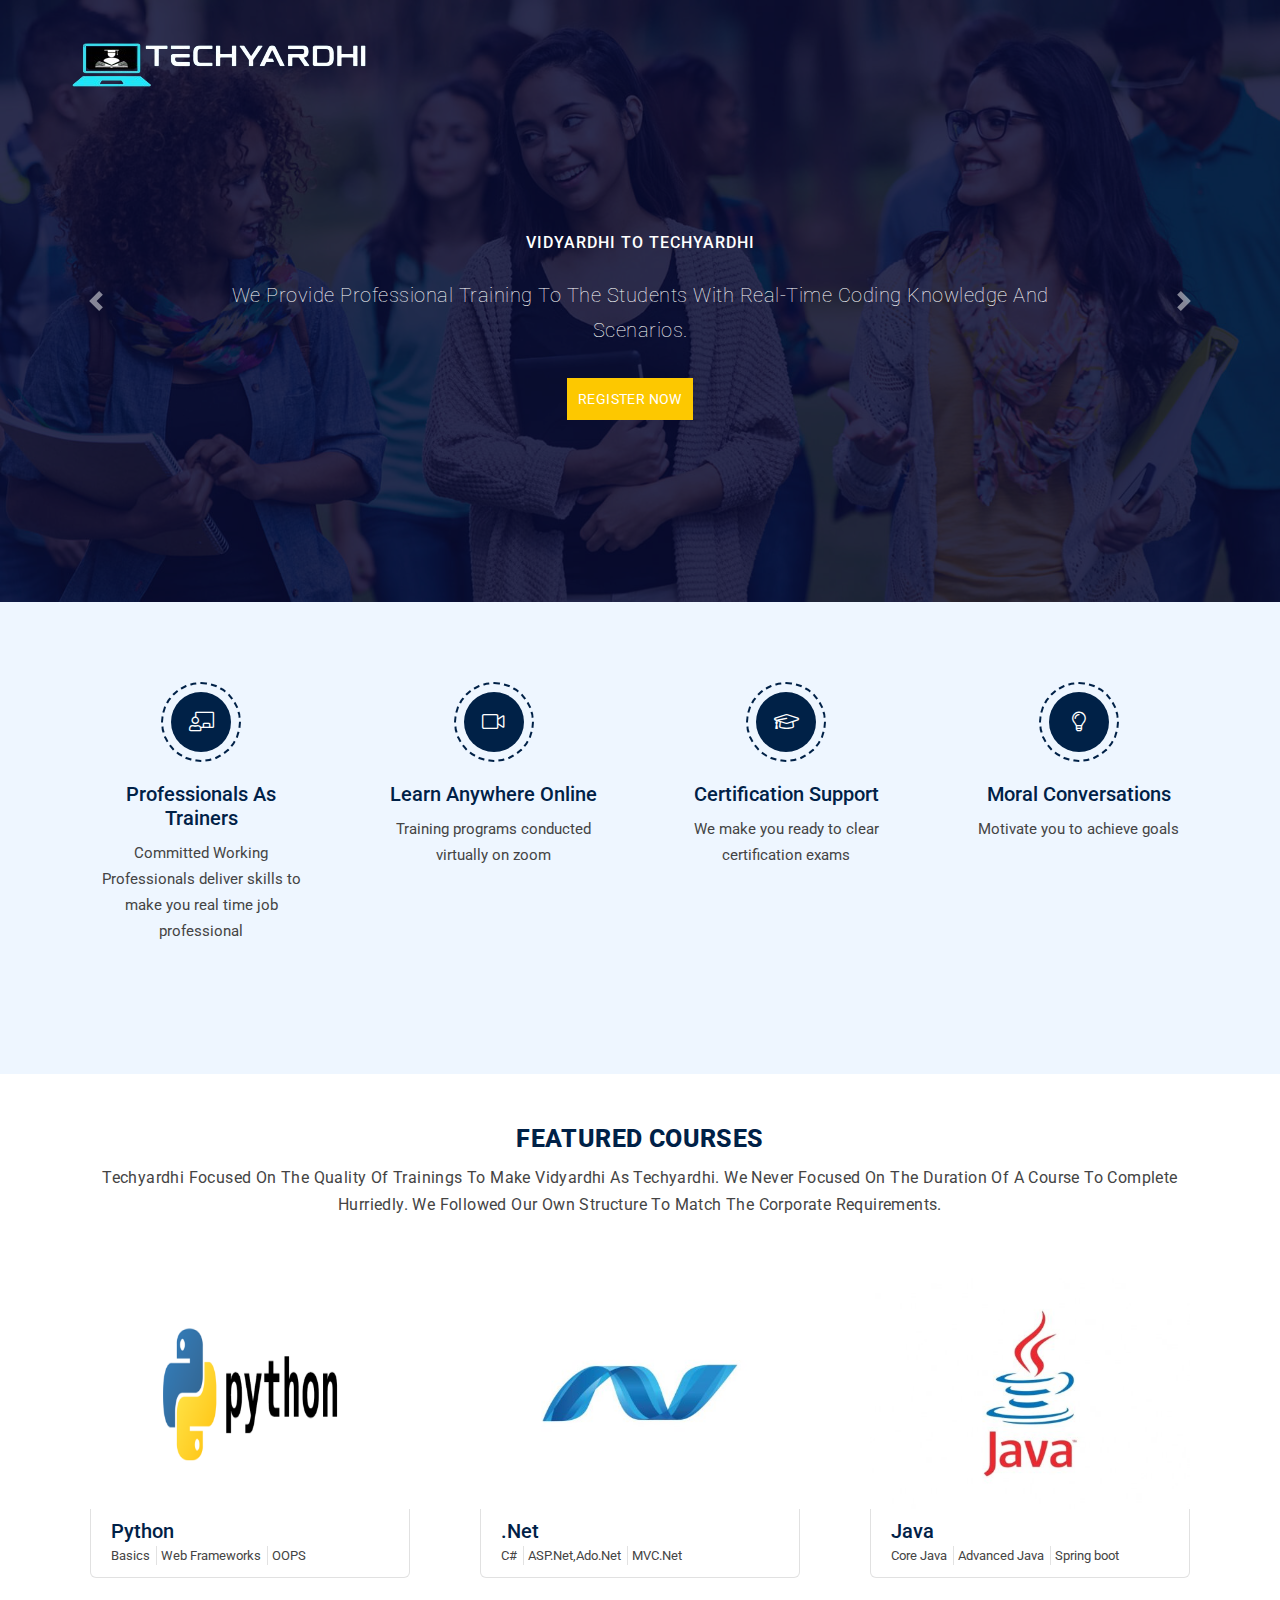
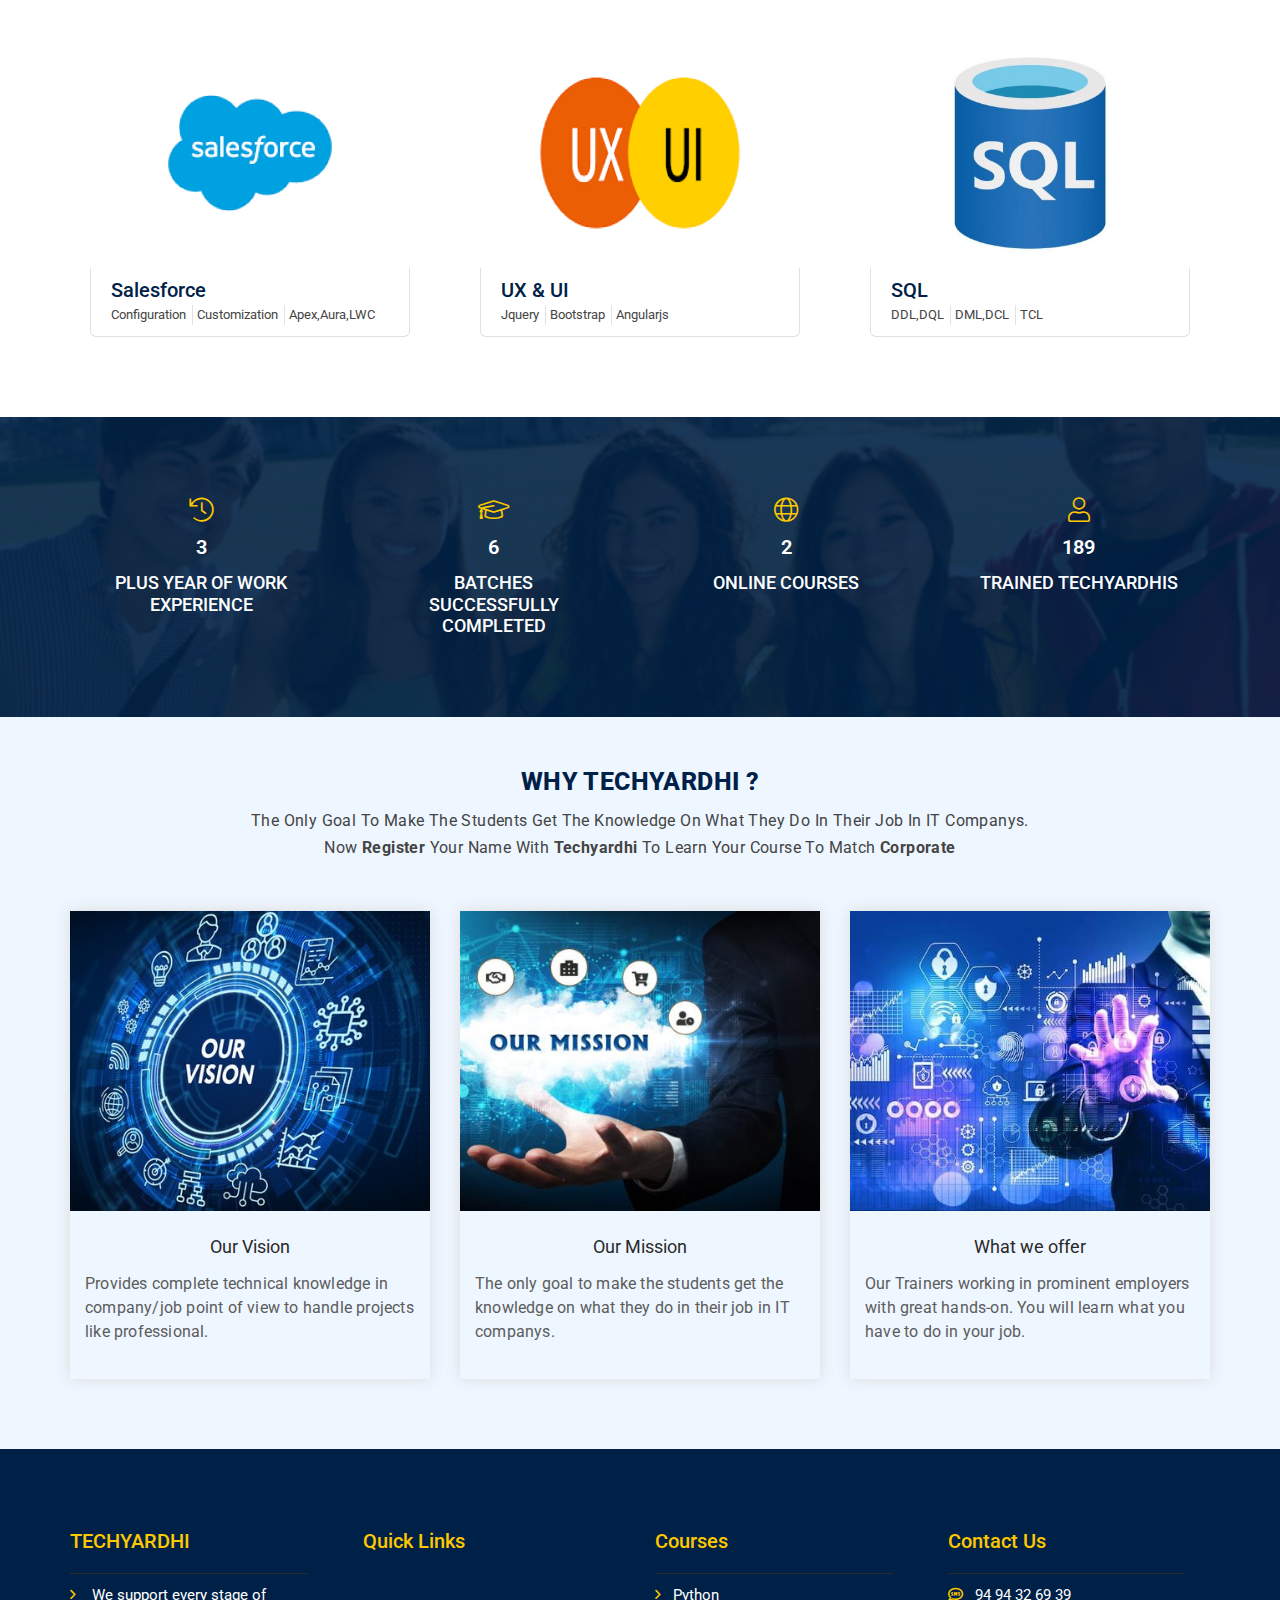
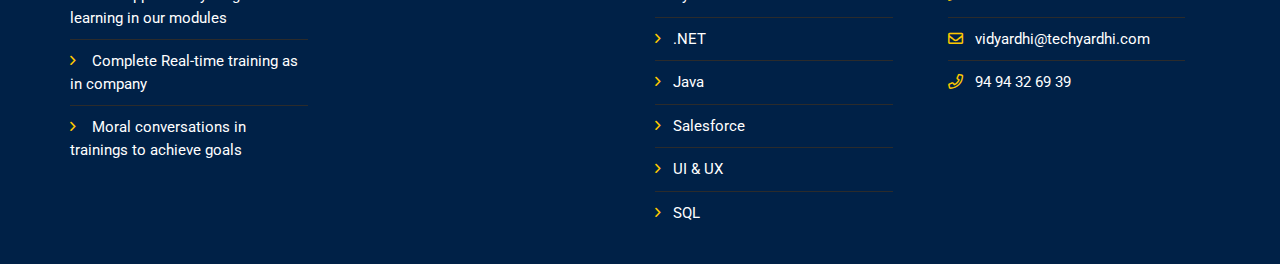
<file: index.html>
<!doctype html>
<html lang="en">

<head>
    <meta charset="utf-8">
    <meta name="viewport" content="width=device-width, initial-scale=1, shrink-to-fit=no">
    <meta data-rh="true" property="og:type" content="article">
    <meta data-rh="true" property="og:title" content="Are you want to become Techie...??">
   <!-- <meta data-rh="true" property="og:url" content="https://forms.zohopublic.in/iconitwings/form/Registration/formperma/Rpyp4B2j89rkQd30HM-JjfyMgGAR1VdMiilqv1byM_U">-->
    <meta data-rh="true" property="og:image" content="assets/images/whatsapp.PNG">
    <meta data-rh="true" property="og:description" content="Transform yourself from vidharyadhi to Techyardhi.Try not to wait for registration. Open url and click on Register now">

    <meta name="twitter:card" content="summary_large_image">
    <meta property="twitter:domain" content="http://www.techyardhi.com">
    <meta property="twitter:url" content="http://www.techyardhi.com">
    <meta name="twitter:title" content="Are you want to become Techie...??"> 
    <meta name="twitter:description" content="Transform yourself from vidharyadhi to Techyardhi.Try not to wait for registration. Open url and click on Register now">
    <meta name="twitter:image" content="http://www.techyardhi.com/assets/images/whatsapp.PNG">
    
    <link rel="icon" type="image/x-icon" href="/favicon/favicon.ico">
    <title>TECHYARDHI</title>
    <link rel="stylesheet" href="assets/css/bootstrap.min.css">
    <link rel="stylesheet" href="assets/css/all.min.css">
    <link rel="stylesheet" href="assets/css/owl.carousel.min.css">
    <link rel="stylesheet" href="assets/css/owl.carousel.css">
    <link rel="stylesheet" href="assets/css/style.css">
</head>

<body>

    <!-- ======================header started====================== -->
   <header>
    <div class="my-nav">
        <div class="container">
             <div class="row">
                <p class="marquee">
                    <span>
                        <strong>
                            Salesforce new batch starts from 8th July  &nbsp;&nbsp;&nbsp;&nbsp;&nbsp;&nbsp;     Python new batch starts from 20th July  &nbsp;&nbsp;&nbsp;&nbsp;&nbsp;&nbsp;  .Net new batch starts from 21st July
                        </strong>
                    </span>
                </p>

            </div> 
             
            <div class="row">
                <div class="nav-items">
                    <!--<div class="menu-toggle"></div>-->
                    <div class="logo">
                        <img src="assets/images/logo-04.png">
                    </div>
                 <div class="menu-items">
                        <div class="menu">
                            <ul>
                                <!--<li><a href="index.html">Home</a></li>-->
                                <!--<li><a href="#">About Us</a></li>-->
                                <!--<li><a href="#">COURSES</a></li>-->
                                <!--<li><a href="#">Blog</a></li>-->
                                <!--<li><a href="#">Contact Us</a></li>-->
                            </ul>
                        </div>
                    </div>
                </div>
            </div>
          
        </div>
    </div>
</header>
    
    
    <!-- ======================slider section started====================== -->

    <section id="carouselExampleFade" class="carousel slide carousel-fade slider" data-ride="carousel">
        <div class="carousel-inner">
            <div class="carousel-item active">
                <img src="assets/images/slider/1.jpg" class="d-block" alt="...">
                <div class="carousel-caption d-block">
                    <h2>
                        VIDYARDHI
                        TO
                        TECHYARDHI
                    </h2>
                    <p class="d-none d-md-block">
                        We provide professional Training to
                        the students with real-time coding
                        knowledge and scenarios.
                    </p>
                    <div class="button-01">
                        <ul>
                            <li><a href="https://forms.zohopublic.in/Techyardhi/form/Registration/formperma/Rpyp4B2j89rkQd30HM-JjfyMgGAR1VdMiilqv1byM_U">Register Now</a></li>
                            <!--<li><a href="#">View Courses</a></li>-->
                        </ul>
                    </div>
                </div>
            </div>
            <div class="carousel-item">
                <img src="assets/images/slider/2.jpg" class="d-block" alt="...">
                <div class="carousel-caption d-block">
                    <h2>Perfect Learning Platform</h2>
                    <p class="d-none d-md-block">
                        Complete
                        technical knowledge provided in
                        company/job point of view along
                        with clear explantion. So that
                        vidyardhi can able to tackle a
                        project if trained in Techyardhi.
                    </p>
                   <div class="button-01">
                        <ul>
                            <li><a href="https://forms.zohopublic.in/Techyardhi/form/Registration/formperma/Rpyp4B2j89rkQd30HM-JjfyMgGAR1VdMiilqv1byM_U">Register Now</a></li>
                            <!--<li><a href="#">View Courses</a></li>-->
                        </ul>
                    </div>
                </div>
            </div>
            <div class="carousel-item">
                <img src="assets/images/slider/3.jpg" class="d-block" alt="...">
                <div class="carousel-caption d-block">
                    <h2>
                        Trainings with updated
                        content
                    </h2>
                    <p class="d-none d-md-block">
                        We provide professional Training to
                        the students with real-time coding
                        knowledge and scenarios. A
                        regular training was in
                        conventional way like text book
                        oral knowledge as learn as
                        vidyardhi.
                    </p>
                    <div class="button-01">
                        <ul>
                            <li><a href="https://forms.zohopublic.in/Techyardhi/form/Registration/formperma/Rpyp4B2j89rkQd30HM-JjfyMgGAR1VdMiilqv1byM_U">Register Now</a></li>
                            <!--<li><a href="#">View Courses</a></li>-->
                        </ul>
                    </div>
                </div>
            </div>
            <div class="carousel-item">
                <img src="assets/images/slider/3.jpg" class="d-block" alt="...">
                <div class="carousel-caption d-block">
                    <h2>
                        Complete real time training
                    </h2>
                    <p class="d-none d-md-block">
                        A complete Real-Time Training
                        Programs on technologies. Our
                        Trainers working in prominent
                        employers with great hands-on.
                        You will learn what you have to
                        do in your job.
                    </p>
                    <div class="button-01">
                        <ul>
                            <li><a href="https://forms.zohopublic.in/Techyardhi/form/Registration/formperma/Rpyp4B2j89rkQd30HM-JjfyMgGAR1VdMiilqv1byM_U">Register Now</a></li>
                            <!--<li><a href="#">View Courses</a></li>-->
                        </ul>
                    </div>
                </div>
            </div>

        </div>
        <a class="carousel-control-prev" href="#carouselExampleFade" role="button" data-slide="prev">
            <span class="carousel-control-prev-icon" aria-hidden="true"></span>
            <span class="sr-only">Previous</span>
        </a>
        <a class="carousel-control-next" href="#carouselExampleFade" role="button" data-slide="next">
            <span class="carousel-control-next-icon" aria-hidden="true"></span>
            <span class="sr-only">Next</span>
        </a>
    </section>

    <!-- ====================== section started====================== -->

    <section class="bg-01">
        <div class="container">
            <div class="row">
                <div class="col-lg-3 col-md-3 col-sm-6 col-xs-12">
                    <div class="se-box">
                        <div class="icon">
                            <i class="fal fa-chalkboard-teacher"></i>
                        </div>
                        <div class="content">
                            <h3>Professionals as Trainers</h3>
                            <p>
                                Committed Working Professionals
                                deliver skills to make you real time job professional
                            </p>
                        </div>
                    </div>
                </div>

                <div class="col-lg-3 col-md-3 col-sm-6 col-xs-12">
                    <div class="se-box">
                        <div class="icon">
                            <i class="fal fa-video"></i>
                        </div>
                        <div class="content">
                            <h3>Learn Anywhere Online</h3>
                            <p>
                                Training programs conducted
                                virtually on zoom
                            </p>
                        </div>
                    </div>
                </div>

                <div class="col-lg-3 col-md-3 col-sm-6 col-xs-12">
                    <div class="se-box">
                        <div class="icon">
                            <i class="fal fa-graduation-cap"></i>
                        </div>
                        <div class="content">
                            <h3>Certification Support</h3>
                            <p>We make you ready to clear certification exams</p>
                        </div>
                    </div>
                </div>

                <div class="col-lg-3 col-md-3 col-sm-6 col-xs-12">
                    <div class="se-box">
                        <div class="icon">
                            <i class="fal fa-lightbulb"></i>
                        </div>
                        <div class="content">
                            <h3>
                                Moral conversations
                            </h3>
                            <p>
                                Motivate you
                                to achieve goals
                            </p>
                        </div>
                    </div>
                </div>
            </div>
        </div>
    </section>

    <!-- ====================== Featured started====================== -->

    <section class="bg-02">
        <div class="container">
            <div class="row">
                <div class="col-12">
                    <div class="heading">
                        <h2>Featured courses</h2>
                        <p>
                            Techyardhi focused on the quality
                            of trainings to make vidyardhi as
                            techyardhi. We never focused on
                            the duration of a course to
                            complete hurriedly. We followed
                            our own structure to match the
                            corporate requirements.
                        </p>
                    </div>
                </div>

                <div class="col-lg-4 col-md-4 col-sm-6 col-xs-12">
                    <div class="featured-box">
                        <div class="feature-card">
                            <a href="#"><i class="far fa-link"></i></a>
                            <img src="assets/images/featured/python.png">
                        </div>
                        <div class="content">
                            <h3>Python</h3>
                            <!--<p>Lorem ipsum dolor sit amet consectetur adipisicing elit. Culpa dolor</p>-->
                            <ol>
                                <li>Basics</li>
                                <li>Web Frameworks</li>
                                <li>OOPS</li>
                            </ol>
                        </div>
                    </div>
                </div>

                <div class="col-lg-4 col-md-4 col-sm-6 col-xs-12">
                    <div class="featured-box">
                        <div class="feature-card">
                            <a href="#"><i class="far fa-link"></i></a>
                            <img src="assets/images/featured/dotnet.jpg">
                        </div>
                        <div class="content">
                            <h3>.Net</h3>
                            <!--<p>Lorem ipsum dolor sit amet consectetur adipisicing elit. Culpa dolor</p>-->
                            <ol>
                                <li>C#</li>
                                <li>ASP.Net,Ado.Net</li>
                                <li>MVC.Net</li>
                            </ol>
                        </div>
                    </div>
                </div>

                <div class="col-lg-4 col-md-4 col-sm-6 col-xs-12">
                    <div class="featured-box">
                        <div class="feature-card">
                            <a href="#"><i class="far fa-link"></i></a>
                            <img src="assets/images/featured/Java.jpg">
                        </div>
                        <div class="content">
                            <h3>Java</h3>
                            <!--<p>Lorem ipsum dolor sit amet consectetur adipisicing elit. Culpa dolor</p>-->
                            <ol>
                                <li>Core Java</li>
                                <li>Advanced Java</li>
                                <li>Spring boot</li>
                            </ol>
                        </div>
                    </div>
                </div>

                <div class="col-lg-4 col-md-4 col-sm-6 col-xs-12">
                    <div class="featured-box">
                        <div class="feature-card">
                            <a href="#"><i class="far fa-link"></i></a>
                            <img src="assets/images/featured/salesforce.png">
                        </div>
                        <div class="content">
                            <h3>Salesforce</h3>
                            <!--<p>Lorem ipsum dolor sit amet consectetur adipisicing elit. Culpa dolor</p>-->
                            <ol>
                                <li>Configuration</li>
                                <li>Customization</li>
                                <li>Apex,Aura,LWC</li>
                            </ol>
                        </div>
                    </div>
                </div>

                <div class="col-lg-4 col-md-4 col-sm-6 col-xs-12">
                    <div class="featured-box">
                        <div class="feature-card">
                            <a href="#"><i class="far fa-link"></i></a>
                            <img src="assets/images/featured/uiux.png">
                        </div>
                        <div class="content">
                            <h3>UX & UI</h3>
                            <!--<p>Lorem ipsum dolor sit amet consectetur adipisicing elit. Culpa dolor</p>-->
                            <ol>
                                <li>Jquery</li>
                                <li>Bootstrap</li>
                                <li>Angularjs</li>
                            </ol>
                        </div>
                    </div>
                </div>

                <div class="col-lg-4 col-md-4 col-sm-6 col-xs-12">
                    <div class="featured-box">
                        <div class="feature-card">
                            <a href="#"><i class="far fa-link"></i></a>
                            <img src="assets/images/featured/sql.jpg">
                        </div>
                        <div class="content">
                            <h3>SQL</h3>
                            <!--<p>Lorem ipsum dolor sit amet consectetur adipisicing elit. Culpa dolor</p>-->
                            <ol>
                                <li>DDL,DQL</li>
                                <li>DML,DCL</li>
                                <li>TCL</li>
                            </ol>
                        </div>
                    </div>
                </div>
            </div>
        </div>
    </section>

    <section class="bg-03">
        <div class="container">
            <div class="row">
                <div class="col-lg-3 col-md-4 col-sm-6 col-xs-6">
                    <div class="_lk_bg_cd">
                        <i class="fal fa-history"></i>
                        <div class="counting" data-count="10">1</div>
                        <h5>PLUS YEAR OF WORK EXPERIENCE</h5>
                    </div>
                </div>

                <div class="col-lg-3 col-md-4 col-sm-6 col-xs-6">
                    <div class="_lk_bg_cd">
                        <i class="fal fa-graduation-cap"></i>
                        <div class="counting" data-count="21">1</div>
                        <h5>BATCHES SUCCESSFULLY COMPLETED</h5>
                    </div>
                </div>

                <div class="col-lg-3 col-md-4 col-sm-6 col-xs-6">
                    <div class="_lk_bg_cd">
                        <i class="fal fa-globe"></i>
                        <div class="counting" data-count="6">1</div>
                        <h5>ONLINE COURSES</h5>
                    </div>
                </div>

                <div class="col-lg-3 col-md-4 col-sm-6 col-xs-6">
                    <div class="_lk_bg_cd">
                        <i class="fal fa-user"></i>
                        <div class="counting" data-count="450">100</div>
                        <h5>TRAINED TECHYARDHIS</h5>
                    </div>
                </div>
            </div>
        </div>
    </section>

    <!-- ====================== Team Started started====================== -->

    <section style="display:none;" class="team">
        <div class="container">
            <div class="row">
                <div class="col-12">
                    <div class="heading">
                        <h2>OUR TEAM</h2>
                        <p>Lorem ipsum dolor sit amet consectetur adipisicing elit. Maxime totam quo, ducimus aliquid quisquam minima perspiciatis repellendus, minus tenetur reiciendis quis? Consequatur perferendis deleniti, rerum delectus consectetur modi praesentium deserunt.</p>
                    </div>
                </div>

                <div class="col-12">
                    <div class="owl-carousel owl-stage-outer">
                        <div class="item">
                            <div class="team-card">
                                <div class="image-team">
                                    <img src="assets/images/team/1.jpg">
                                </div>
                                <div class="team-content">
                                    <h3>John</h3>
                                    <p>Web Developer</p>
                                    <ol>
                                        <li><i class="fab fa-facebook-f"></i></li>
                                        <li><i class="fab fa-instagram"></i></li>
                                        <li><i class="fab fa-linkedin-in"></i></li>
                                        <li><i class="fab fa-pinterest-p"></i></li>
                                    </ol>
                                </div>
                            </div>
                        </div>

                        <div class="item">
                            <div class="team-card">
                                <div class="image-team">
                                    <img src="assets/images/team/2.jpg">
                                </div>
                                <div class="team-content">
                                    <h3>Anderson john</h3>
                                    <p>Web Designer</p>
                                    <ol>
                                        <li><i class="fab fa-facebook-f"></i></li>
                                        <li><i class="fab fa-instagram"></i></li>
                                        <li><i class="fab fa-linkedin-in"></i></li>
                                        <li><i class="fab fa-pinterest-p"></i></li>
                                    </ol>
                                </div>
                            </div>
                        </div>

                        <div class="item">
                            <div class="team-card">
                                <div class="image-team">
                                    <img src="assets/images/team/3.jpg">
                                </div>
                                <div class="team-content">
                                    <h3>Sarah Se</h3>
                                    <p>Web Designer</p>
                                    <ol>
                                        <li><i class="fab fa-facebook-f"></i></li>
                                        <li><i class="fab fa-instagram"></i></li>
                                        <li><i class="fab fa-linkedin-in"></i></li>
                                        <li><i class="fab fa-pinterest-p"></i></li>
                                    </ol>
                                </div>
                            </div>
                        </div>

                        <div class="item">
                            <div class="team-card">
                                <div class="image-team">
                                    <img src="assets/images/team/4.jpg">
                                </div>
                                <div class="team-content">
                                    <h3>Williams</h3>
                                    <p>English </p>
                                    <ol>
                                        <li><i class="fab fa-facebook-f"></i></li>
                                        <li><i class="fab fa-instagram"></i></li>
                                        <li><i class="fab fa-linkedin-in"></i></li>
                                        <li><i class="fab fa-pinterest-p"></i></li>
                                    </ol>
                                </div>
                            </div>
                        </div>
                    </div>
                </div>
            </div>
        </div>
    </section>

    <!-- ====================== Blog Section started====================== -->

    <section class="bg-04">
        <div class="container">
            <div class="row">
                <div class="col-12">
                    <div class="heading">
                        <h2>Why TECHYARDHI ?</h2>
                        <p>
                            The only goal to make the students
                            get the knowledge on what they
                            do in their job in IT companys.
                            <br />
                            Now <b>register</b> your name with
                            <b>Techyardhi</b> to learn your
                            course to match <b>corporate</b>

                        </p>
                    </div>
                </div>
            </div>
            <div class="row">
                <div class="col-lg-4 col-md-4 col-sm-6 col-xs-12">
                    <article class="_lk_bg_sd_we">
                        <div class="_bv_xs_we"></div>
                        <div class="_xs_we_er">
                            <div class="_he_w">
                                <h3 style="text-align:center;">Our Vision</h3>
                                <!--<ol>
                                    <li><span>by</span> admin<span class="_mn_cd_xs">june 30, 2020</span></li>
                                </ol>-->
                                <p>
                                    Provides complete
                                    technical knowledge in
                                    company/job point of view to handle projects like professional.
                                </p>
                            </div>
                        </div>
                    </article>
                </div>

                <div class="col-lg-4 col-md-4 col-sm-6 col-xs-12">
                    <article class="_lk_bg_sd_we">
                        <div class="_bv_xs_we" style="background:url(assets/images/blog/img-01.jpg"></div>
                        <div class="_xs_we_er">
                            <div class="_he_w">
                                <h3 style="text-align:center;">Our Mission</h3>
                                <!--<ol>
                                    <li><span>by</span> admin<span class="_mn_cd_xs">june 30, 2020</span></li>
                                </ol>-->
                                <p>
                                    The only goal to make the students
                                    get the knowledge on what they
                                    do in their job in IT companys.
                                </p>
                            </div>
                        </div>
                    </article>
                </div>

                <div class="col-lg-4 col-md-4 col-sm-6 col-xs-12">
                    <article class="_lk_bg_sd_we">
                        <div class="_bv_xs_we" style="background:url(assets/images/blog/img-03.jpg"></div>
                        <div class="_xs_we_er">
                            <div class="_he_w">
                                <h3 style="text-align:center;">What we offer</h3>
                                <!--<ol>
                                    <li><span>by</span> admin<span class="_mn_cd_xs">june 30, 2020</span></li>
                                </ol>-->
                                <p>
                                    Our
                                    Trainers working in prominent
                                    employers with great hands-on.
                                    You will learn what you have to
                                    do in your job.
                                </p>
                            </div>
                        </div>
                    </article>
                </div>
            </div>
        </div>
    </section>

    <!-- ====================== Footer Section started====================== -->


    <footer>
        <div class="container">
            <div class="row">
                <div class="col-lg-3 col-md-3 col-sm-6 col-12">
                    <div class="_kl_de_w">
                        <h3>TECHYARDHI</h3>
                        
                            <ol>
                                <li>
                                    <i class="far fa-angle-right"></i> We support every stage of
                                    learning in our modules
                                </li>

                                <li>
                                    <i class="far fa-angle-right"></i>   Complete Real-time
                                    training as in company
                                </li>

                                <li>
                                    <i class="far fa-angle-right"></i> Moral conversations in
                                    trainings to achieve goals
                                </li>
                                <ol>
                         
                    </div>
                </div>

                <div class="col-lg-3 col-md-3 col-sm-6 col-12">
                    <div class="_kl_de_w">
                        <h3>Quick Links</h3>
                        <ol>
                            <!--<li><i class="far fa-angle-right"></i>home</li>
                            <li><i class="far fa-angle-right"></i>About Us</li>
                            <li><i class="far fa-angle-right"></i>Courses</li>
                            <li><i class="far fa-angle-right"></i>Blog</li>
                            <li class="last"><i class="far fa-angle-right"></i>Contact Us</li>-->
                        </ol>
                    </div>
                </div>

                <div class="col-lg-3 col-md-3 col-sm-6 col-12">
                    <div class="_kl_de_w">
                        <h3>Courses</h3>
                        <ol>
                            <li><i class="far fa-angle-right"></i>Python</li>
                            <li><i class="far fa-angle-right"></i>.NET</li>
                            <li><i class="far fa-angle-right"></i>Java</li>
                            <li><i class="far fa-angle-right"></i>Salesforce</li>
                            <li><i class="far fa-angle-right"></i>UI & UX </li>
                            <li class="last"><i class="far fa-angle-right"></i>SQL</li>
                        </ol>
                    </div>
                </div>

                <div class="col-lg-3 col-md-3 col-sm-6 col-12">
                    <div class="_kl_de_w">
                        <h3>Contact Us</h3>


                        <ol>
                            <li><i class="far fa-sms"></i>94 94 32 69 39</li>
                            <li><i class="far fa-envelope"></i>vidyardhi@techyardhi.com</li> 
                            <li class="last"><i class="far fa-phone"></i>94 94 32 69 39</li>
                        </ol>

                        <!--<form class="my-form">
        <div class="form-group">
            <input class="form-control" type="emal" name="email" placeholder="Email">
        </div>
        <div class="form-group">
            <textarea rows="3" placeholder="Message" class="form-control"></textarea>
        </div>
        <div class="form-group">
            <a href="#">Submit</a>
        </div>
    </form>-->
                    </div>
                </div>

               
            </div>
        </div>
    </footer>

</body>

<script src="assets/js/jquery-3.2.1.min.js"></script>
<script src="assets/js/popper.min.js"></script>
<script src="assets/js/bootstrap.min.js"></script>
<script src="assets/js/owl.carousel.min.js"></script>
<script src="assets/js/owl.carousel.js"></script>
<script src="assets/js/script.js"></script>
</html>
</file>
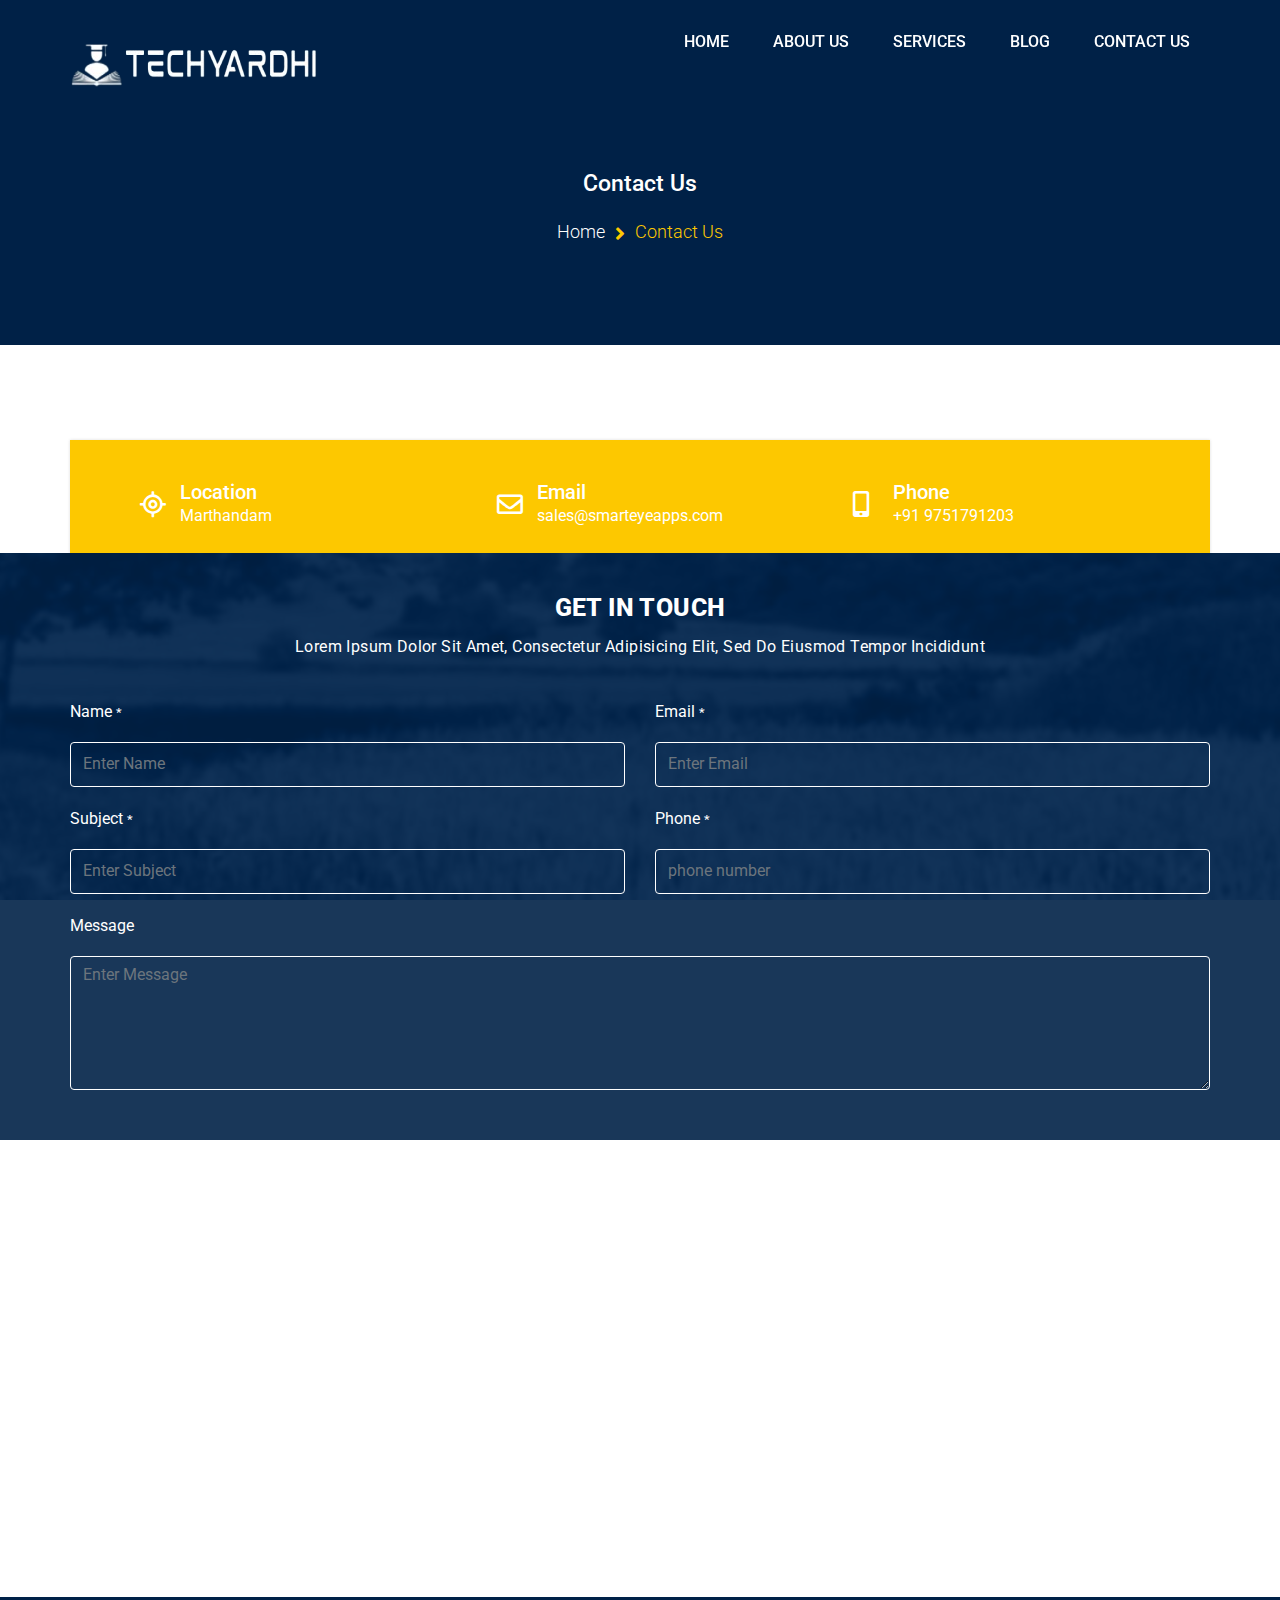
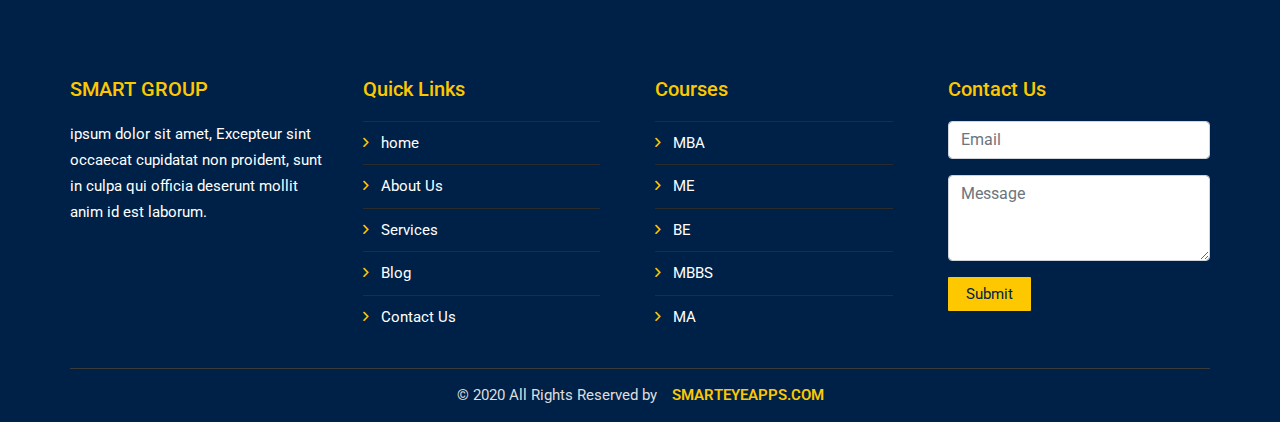
<file: contact-us.html>
<!doctype html>
<html lang="en">

<head>
    <meta charset="utf-8">
    <meta name="viewport" content="width=device-width, initial-scale=1, shrink-to-fit=no">
    <title>School</title>
    <link rel="stylesheet" href="assets/css/bootstrap.min.css">
    <link rel="stylesheet" href="assets/css/all.min.css">
    <link rel="stylesheet" href="assets/css/owl.carousel.min.css">
    <link rel="stylesheet" href="assets/css/owl.carousel.css">
    <link rel="stylesheet" href="assets/css/style.css">
</head>
<body>

    <!-- ======================header started====================== -->

   <header>
       <div class="my-nav">
           <div class="container">
               <div class="row">
                   <div class="nav-items">
                       <div class="menu-toggle"></div>
                       <div class="logo">
                           <img src="assets/images/logo-01.png">
                       </div>
                       <div class="menu-items">
                           <div class="menu">
                               <ul>
                                   <li><a href="index.html">Home</a></li>
                                   <li><a href="about-us.html">About Us</a></li>
                                   <li><a href="services.html">Services</a></li>
                                   <li><a href="blog.html">Blog</a></li>
                                   <li><a href="contact-us.html">Contact Us</a></li>
                               </ul>
                           </div>
                       </div>
                   </div>
               </div>
           </div>
       </div>
   </header>

   <section class="bg-02-a">
        <div class="container">
            <div class="row">
                <div class="col-12">
                    <div class="_head_01">
                        <h2>Contact Us</h2>
                        <p>Home<i class="fas fa-angle-right"></i><span>Contact Us</span></p>
                    </div>
                </div>
            </div>
        </div>
    </section>

    <!-- ====================== contact Form Section started====================== -->

    <section class="_pl_rt">
        <div class="container">
            <div class="row">
                <div class="col-12">
                    <div class="_lo_we_ds">
                        <div class="row">
                            <div class="col-lg-4 col-md-4 col-sm-6 col-12">
                                <div class="_ol_we_as">
                                    <ol>
                                        <li><i class="far fa-location"></i><h3>Location</h3>Marthandam</li>
                                    </ol>
                                </div>
                            </div>

                            <div class="col-lg-4 col-md-4 col-sm-6 col-12">
                                <div class="_ol_we_as">
                                    <ol>
                                        <li><i class="far fa-envelope"></i><h3>Email</h3>sales@smarteyeapps.com</li>
                                    </ol>
                                </div>
                            </div>

                            <div class="col-lg-4 col-md-4 col-sm-6 col-12">
                                <div class="_ol_we_as">
                                    <ol>
                                        <li><i class="fas fa-mobile-alt"></i><h3>Phone</h3>+91 9751791203</li>
                                    </ol>
                                </div>
                            </div>
                        </div>
                    </div>
                </div>
            </div>
        </div>
    </section>

    <!-- ====================== Form started====================== -->

    <section class="my-pla">
        <div class="container">
            <div class="row">
                <div class="col-12">
                    <div class="heading">
                        <h2 style="color:#fff;">Get In Touch</h2>
                        <p style="color:#fff;">Lorem ipsum dolor sit amet, consectetur adipisicing elit, sed do eiusmod
                        tempor incididunt</p>
                    </div>
                </div>
            </div>

            <div class="row">
              <div class="col-lg-6 col-12">
                <div class="form-group">
                  <label for="name">Name <small>*</small></label>
                  <input id="name" name="name" class="form-control _ge_de_ol" type="text" placeholder="Enter Name" required="" aria-required="true">
                </div>
              </div>

              <div class="col-lg-6 col-12">
                <div class="form-group">
                  <label for="name">Email <small>*</small></label>
                  <input id="email" name="email" class="form-control _ge_de_ol" type="text" placeholder="Enter Email" required="" aria-required="true">
                </div>
              </div>

              <div class="col-lg-6 col-12">
                <div class="form-group">
                  <label for="name">Subject <small>*</small></label>
                  <input id="subject" name="subject" class="form-control _ge_de_ol" type="text" placeholder="Enter Subject" required="" aria-required="true">
                </div>
              </div>

              <div class="col-lg-6 col-12">
                <div class="form-group">
                  <label for="name">Phone <small>*</small></label>
                  <input id="phone" name="phone" class="form-control _ge_de_ol" type="text" placeholder="phone number" required="" aria-required="true">
                </div>
              </div>

              <div class="col-12">
                <div class="form-group">
                  <label for="message">Message</label>
                  <textarea id="message" name="message" class="form-control required" rows="5" placeholder="Enter Message" aria-required="true"></textarea>
                </div>
              </div>
            </div>            
        </div>
    </section>

 <!-- ====================== Map started====================== -->

    <section class="mab-01">
        <iframe style="width:100%" src="https://www.google.com/maps/embed?pb=!1m14!1m12!1m3!1d249759.19784092825!2d79.10145254589841!3d12.009924873581818!2m3!1f0!2f0!3f0!3m2!1i1024!2i768!4f13.1!5e0!3m2!1sen!2sin!4v1448883859107" height="450" frameborder="0" allowfullscreen=""></iframe>
    </section>

   <!-- ====================== Footer Section started====================== -->

   <footer>
    <div class="container">
        <div class="row">
            <div class="col-lg-3 col-md-3 col-sm-6 col-12">
                <div class="_kl_de_w">
                    <h3>SMART GROUP</h3>
                    <p>ipsum dolor sit amet, Excepteur sint occaecat cupidatat non
                    proident, sunt in culpa qui officia deserunt mollit anim id est laborum.</p>
                </div>
            </div>

            <div class="col-lg-3 col-md-3 col-sm-6 col-12">
                <div class="_kl_de_w">
                    <h3>Quick Links</h3>
                    <ol>
                        <li><i class="far fa-angle-right"></i>home</li>
                        <li><i class="far fa-angle-right"></i>About Us</li>
                        <li><i class="far fa-angle-right"></i>Services</li>
                        <li><i class="far fa-angle-right"></i>Blog</li>
                        <li class="last"><i class="far fa-angle-right"></i>Contact Us</li>
                    </ol>
                </div>
            </div>

            <div class="col-lg-3 col-md-3 col-sm-6 col-12">
                <div class="_kl_de_w">
                    <h3>Courses</h3>
                    <ol>
                        <li><i class="far fa-angle-right"></i>MBA</li>
                        <li><i class="far fa-angle-right"></i>ME</li>
                        <li><i class="far fa-angle-right"></i>BE</li>
                        <li><i class="far fa-angle-right"></i>MBBS</li>
                        <li class="last"><i class="far fa-angle-right"></i>MA</li>
                    </ol>
                </div>
            </div>

            <div class="col-lg-3 col-md-3 col-sm-6 col-12">
                <div class="_kl_de_w">
                    <h3>Contact Us</h3>
                    <form class="my-form">
                        <div class="form-group">
                           <input class="form-control" type="emal" name="email" placeholder="Email"> 
                        </div>
                        <div class="form-group">
                            <textarea rows="3" placeholder="Message" class="form-control"></textarea>
                        </div>
                        <div class="form-group">
                            <a href="#">Submit</a>
                        </div>
                    </form>
                </div>
            </div>

            <div class="col-12">
                <div class="copy-right">
                    <p>© 2020 All Rights Reserved by<a href="https://www.smarteyeapps.com/">Smarteyeapps.com</a></p>
                </div>
            </div>
        </div>
    </div>
   </footer>

</body>


<script src="assets/js/jquery-3.2.1.min.js"></script>
<script src="assets/js/popper.min.js"></script>
<script src="assets/js/bootstrap.min.js"></script>
<script src="assets/js/owl.carousel.min.js"></script>
<script src="assets/js/owl.carousel.js"></script>
<script src="assets/js/script.js"></script>
</html>
</file>
<file: assets/css/style.css>
@import url(https://fonts.googleapis.com/css2?family=Roboto:ital,wght@0,100;0,300;0,400;0,500;0,700;0,900;1,300&display=swap);
/* ================================ Basic CSS =============================== */
body {
  margin: 0px;
  padding: 0px;
  font-family: 'Roboto', sans-serif; }

* {
  margin: 0px;
  padding: 0px;
  box-sizing: border-box; }

img {
  max-width: 100%; }

h1, h2, h3, h4, h5, h6 {
  margin: 0px; }

ul, ol {
  margin: 0px;
  padding: 0px; }

li {
  list-style: none; }

a {
  text-decoration: none; }

p {
  margin: 0px; }

a:hover {
  text-decoration: none; }

.container {
  max-width: 1170px; }
  @media screen and (max-width: 575px) {
    .container {
      padding: 0px 15px;
      max-width: 100%;
      width: 100%; } }

/* ================================ Header CSS =============================== */
.my-nav {
  position: fixed;
  width: 100%;
  padding: 10px 0px;
  top: 0;
  left: 0;
  right: 0;
  z-index: 999; }
  .my-nav .nav-items {
    display: flex;
    flex-wrap: wrap;
    flex: 1 1 100%;
    max-width: 100%;
    width: 100%; }
    @media (max-width: 768px) {
      .my-nav .nav-items {
        align-items: center; } }
    .my-nav .nav-items .logo {
      width: 30%;
      max-width: 30%;
      flex: 1 1 30%;
      padding: 30px 15px; }
      @media screen and (max-width: 767.98px) {
        .my-nav .nav-items .logo {
          width: 100%;
          max-width: 100%;
          flex: 1 1 100%; } }
    .my-nav .nav-items .menu-items {
      width: 70%;
      max-width: 70%;
      flex: 1 1 70%;
      position: relative; }
      @media screen and (max-width: 767.98px) {
        .my-nav .nav-items .menu-items {
          width: 100%;
          max-width: 100%;
          flex: 1 1 100%; } }
      .my-nav .nav-items .menu-items .menu {
        display: block;
        float: right;
        padding: 10px 15px; }
        @media screen and (max-width: 767.98px) {
          .my-nav .nav-items .menu-items .menu {
            float: left;
            display: none;
            background: rgba(0, 33, 71, 0.9);
            width: 100%;
            position: relative; } }
        .my-nav .nav-items .menu-items .menu ul li {
          display: inline-block;
          padding: 10px;
          font-size: 16px;
          font-weight: 500; }
          @media screen and (max-width: 767.98px) {
            .my-nav .nav-items .menu-items .menu ul li {
              display: block;
              padding: 10px 0px; } }
          @media (max-width: 992px) and (min-width: 768px) {
            .my-nav .nav-items .menu-items .menu ul li {
              padding: 10px 2px; } }
          .my-nav .nav-items .menu-items .menu ul li a {
            color: #fff;
            padding: 10px;
            text-transform: uppercase;
            transition: 0.5s; }
            .my-nav .nav-items .menu-items .menu ul li a:hover {
              color: #fdc800; }
            @media screen and (max-width: 767.98px) {
              .my-nav .nav-items .menu-items .menu ul li a {
                padding: 10px 0px; } }

.og-hf {
  background: rgba(0, 33, 71, 0.9);
  position: fixed;
  height: 70px;
  z-index: 999;
  width: 100%;
  -webkit-transition: all 1s ease-out;
  -moz-transition: all 1s ease-out;
  -ms-transition: all 1s ease-out;
  -o-transition: all 1s ease-out;
  transition: all 1s ease-out; }
  .og-hf .my-nav {
    padding: 0px; }

.menu-toggle {
  display: none;
  height: 40px;
  width: 40px;
  margin: 10px 0 0 40px;
  opacity: 0;
  visibility: hidden;
  z-index: 99;
  position: absolute;
  right: 0;
  top: 3px; }

.menu-toggle::before {
  position: absolute;
  content: "\f0c9";
  font-size: 26px;
  color: #fff;
  font-family: "Font Awesome 5 Pro"; }

.menu-toggle.active::before {
  content: "\f00d"; }

@media (max-width: 768px) {
  .menu-toggle {
    visibility: visible;
    opacity: 1;
    display: block; }

  .menu.active {
    display: block !important;
    position: relative;
    top: 0; } }
/* ================================ Slider CSS =============================== */
.slider {
  position: relative;
  overflow: hidden;
  z-index: 9; }
  .slider::before {
    position: absolute;
    content: "";
    clip-path: polygon(0 100%, 100% 100%, 100% 100%, 100% 100%);
    width: 100%;
    height: 100px;
    background: #eef6ff;
    bottom: -1px;
    left: 0;
    z-index: 9; }
  .slider .carousel-inner .carousel-item::before {
    position: absolute;
    content: "";
    background: rgba(3, 7, 53, 0.8);
    height: 100%;
    width: 100%; }
  .slider .carousel-inner .carousel-item .carousel-caption {
    top: 35%;
    display: block;
    transition: ease-in 0.5s; }
    @media screen and (max-width: 991.98px) {
      .slider .carousel-inner .carousel-item .carousel-caption {
        display: none; } }
    @media (max-width: 1199.98px) and (min-width: 992px) {
      .slider .carousel-inner .carousel-item .carousel-caption {
        top: 20%; } }
    .slider .carousel-inner .carousel-item .carousel-caption h2 {
      font-size: 1rem;
      text-transform: uppercase;
      line-height: normal;
      letter-spacing: 1px;
      color: #fff;
      margin: 0 0 1rem 0;
      display: inline-block; }
    .slider .carousel-inner .carousel-item .carousel-caption p {
      font-size: 20px;
      text-transform: capitalize;
      letter-spacing: 0.5px;
      margin: 10px 0px;
      color: #fff;
      display: block;
      font-weight: 100;
      line-height: 35px; }
    .slider .carousel-inner .carousel-item .carousel-caption .button-01 {
      display: inline-block;
      margin: 20px 0px;
      text-align: center;
      position: relative; }
      .slider .carousel-inner .carousel-item .carousel-caption .button-01 ul li {
        display: inline-block;
        padding: 8px 10px;
        border: solid 1px #fff; }
        .slider .carousel-inner .carousel-item .carousel-caption .button-01 ul li:nth-child(1) {
          margin-right: 20px;
          background: #fdc800;
          border: 1px solid #fdc800;
          color: #002147; }
        .slider .carousel-inner .carousel-item .carousel-caption .button-01 ul li a {
          font-size: 0.9rem;
          color: #fff;
          text-transform: uppercase;
          letter-spacing: 0.4px; }

/* ================================ Section CSS =============================== */
.bg-01 {
  padding: 50px 0px;
  background: #eef6ff;
  position: relative;
  overflow: hidden; }
  .bg-01 .se-box {
    display: block;
    margin: 20px 0px;
    padding: 20px 25px;
    position: relative;
    text-align: center; }
    .bg-01 .se-box .icon {
      padding: 0 0 10px 0px;
      position: relative;
      display: block;
      height: 60px;
      width: 60px;
      background-color: #002147;
      border-radius: 50px;
      line-height: 60px;
      text-align: center;
      margin: 0px auto;
      color: #fff;
      font-size: 20px;
      transition: 0.5s; }
      .bg-01 .se-box .icon::before {
        position: absolute;
        content: "";
        width: 80px;
        height: 80px;
        border-radius: 50px;
        left: -10px;
        top: -10px;
        border: 2px dashed #002147; }
      .bg-01 .se-box .icon:hover {
        background: #fdc800; }
    .bg-01 .se-box .content {
      padding: 20px 0px;
      position: relative;
      display: inline-block; }
      .bg-01 .se-box .content h3 {
        font-size: 20px;
        color: #002147;
        text-transform: capitalize;
        margin: 10px 0 0 0; }
      .bg-01 .se-box .content p {
        color: #444444;
        font-size: 15px;
        line-height: 26px;
        margin: 10px 0px 20px 0px; }

.bg-02 {
  padding: 50px 0px;
  position: relative;
  background: #fff;
  z-index: 9; }
  .bg-02 .featured-box {
    position: relative;
    display: block;
    margin: 20px 0px;
    padding: 10px 20px; }
    .bg-02 .featured-box .content {
      display: block;
      position: relative;
      padding: 10px 20px;
      position: relative;
      border: 1px solid #dddd;
      border-top: 0px;
      border-bottom-left-radius: 6px;
      border-bottom-right-radius: 6px; }
      .bg-02 .featured-box .content h3 {
        font-size: 20px;
        color: #002147; }
      .bg-02 .featured-box .content p {
        padding: 10px 0px;
        color: #444444;
        font-size: 14px;
        font-weight: 500; }
      .bg-02 .featured-box .content ol li {
        display: inline-block;
        padding: 0 6px 0 0;
        border-right: 1px solid #dddd;
        color: #444444;
        font-size: 13px; }
        .bg-02 .featured-box .content ol li:nth-child(3) {
          border: none; }
    .bg-02 .featured-box .feature-card {
      position: relative;
      border-top-right-radius: 6px;
      border-top-left-radius: 6px;
      overflow: hidden;
      z-index: 3;
      display: flex;
      align-items: center;
      justify-content: center; }
      .bg-02 .featured-box .feature-card a {
        position: absolute;
        display: flex;
        align-items: center;
        justify-content: center;
        color: #fff;
        cursor: pointer;
        width: 40px;
        height: 40px;
        border-radius: 50px;
        transition: ease-in-out 0.9s;
        visibility: hidden;
        opacity: 0;
        background: #002147;
        z-index: 2; }
      .bg-02 .featured-box .feature-card:hover a {
        visibility: visible;
        opacity: 1; }
      .bg-02 .featured-box .feature-card:hover::before {
        height: 100%; }
      .bg-02 .featured-box .feature-card::before {
        position: absolute;
        content: "";
        background: #fdc800;
        opacity: 0.8;
        width: 100%;
        top: 0;
        height: 0;
        transition: ease-in-out 0.4s;
        z-index: 1; }

.bg-03 {
  padding: 50px 0px;
  background-image: url(../images/background/1.jpg);
  background-repeat: no-repeat;
  background-position: center;
  background-size: cover;
  position: relative;
  z-index: 9; }
  .bg-03::before {
    position: absolute;
    content: "";
    height: 100%;
    width: 100%;
    top: 0;
    left: 0;
    right: 0;
    background-color: rgba(0, 33, 71, 0.9);
    z-index: 1; }
  .bg-03 ._lk_bg_cd {
    padding: 20px 25px;
    position: relative;
    display: block;
    z-index: 8;
    text-align: center; }
    .bg-03 ._lk_bg_cd i {
      font-size: 25px;
      color: #fdc800;
      display: block;
      padding: 10px 0px; }
    .bg-03 ._lk_bg_cd .counting {
      display: block;
      font-size: 20px;
      color: #fff;
      font-weight: 600; }
    .bg-03 ._lk_bg_cd h5 {
      font-size: 18px;
      color: #fff;
      padding: 10px 0px;
      display: inline-block; }

.team {
  padding: 50px 0px;
  position: relative;
  overflow: hidden; }
  @media screen and (max-width: 576px) {
    .team .item {
      text-align: center; } }
  .team .team-card {
    position: relative;
    display: block;
    padding: 20px 25px; }
    .team .team-card .image-team {
      overflow: hidden;
      display: inline-block;
      margin-bottom: 10px; }
    .team .team-card .team-content {
      display: block;
      text-align: center; }
      .team .team-card .team-content h3 {
        font-size: 18px;
        font-weight: 500;
        color: #002147;
        padding: 0 0 5px 0; }
      .team .team-card .team-content p {
        display: block;
        font-size: 15px;
        color: #444444;
        padding: 0 0 10px 0; }
      .team .team-card .team-content ol li {
        display: inline-block;
        height: 30px;
        width: 30px;
        line-height: 30px;
        text-align: center;
        background: #002147;
        color: #fff;
        transition: ease-in-out 0.5s;
        padding: 0 5px;
        position: relative; }
        .team .team-card .team-content ol li:hover {
          background: #fdc800; }

.bg-04 {
  padding: 50px 0px;
  background: #eef6ff;
  position: relative;
  overflow: hidden; }
  .bg-04 ._lk_bg_sd_we {
    position: relative;
    overflow: hidden;
    margin: 20px 0;
    box-shadow: 0px 0px 15px 0px #ddd; }
    .bg-04 ._lk_bg_sd_we ._xs_we_er {
      display: inline-block;
      width: 100%;
      padding: 15px; }
      .bg-04 ._lk_bg_sd_we ._xs_we_er ._he_w {
        position: relative;
        margin: 10px 0px;
        z-index: 2;
        overflow: hidden; }
        .bg-04 ._lk_bg_sd_we ._xs_we_er ._he_w p {
          font-size: 16px;
          color: #5c5c5c;
          letter-spacing: 0.2px;
          line-height: 24px;
          margin: 15px 0px 10px 0px; }
        .bg-04 ._lk_bg_sd_we ._xs_we_er ._he_w ol li {
          color: #f55e45;
          font-size: 14px;
          display: inline-block;
          width: 100%; }
          .bg-04 ._lk_bg_sd_we ._xs_we_er ._he_w ol li ._mn_cd_xs {
            margin: 0 10px; }
          .bg-04 ._lk_bg_sd_we ._xs_we_er ._he_w ol li span {
            color: #5c5c5c;
            font-size: 15px;
            font-weight: 500;
            margin: 0 5px 0 0; }
        .bg-04 ._lk_bg_sd_we ._xs_we_er ._he_w h3 {
          font-size: 18px;
          font-weight: 400;
          color: #292929; }
    .bg-04 ._lk_bg_sd_we ._bv_xs_we {
      position: relative;
      z-index: 1;
      background: url(../images/blog/img-02.jpg);
      background-repeat: no-repeat !important;
      height: 300px;
      background-size: cover !important;
      background-position: center !important; }
      .bg-04 ._lk_bg_sd_we ._bv_xs_we:hover::before {
        opacity: 0.8;
        width: 100%;
        visibility: visible;
        transition: 0.5s; }
      .bg-04 ._lk_bg_sd_we ._bv_xs_we::before {
        content: "";
        position: absolute;
        width: 0;
        height: 100%;
        top: 0;
        background: #002147;
        transition: 0.5s;
        opacity: 0;
        visibility: hidden; }

.heading {
  position: relative;
  padding: 0px 0 20px 0px;
  display: block;
  text-align: center;
  z-index: 99; }
  .heading h2 {
    font-size: 25px;
    color: #002147;
    font-weight: 800;
    letter-spacing: 0.4px;
    text-transform: uppercase; }
  .heading p {
    font-size: 16px;
    letter-spacing: 0.4px;
    color: #444444;
    margin: 10px 0px;
    font-weight: 400;
    line-height: 27px;
    text-transform: capitalize; }

.bg-02-a {
  padding: 150px 0px 80px 0px;
  background: #002147;
  overflow: hidden;
  position: relative;
  text-align: center;
  color: #fff; }
  .bg-02-a ._head_01 {
    position: relative;
    display: block;
    margin: 20px auto; }
    .bg-02-a ._head_01 h2 {
      font-size: 23px;
      font-weight: 500;
      margin: 0px;
      padding: 0 0 10px 0;
      color: #fff; }
    .bg-02-a ._head_01 p {
      margin: 10px 0px;
      font-size: 18px;
      font-weight: 300; }
      .bg-02-a ._head_01 p i {
        font-size: 20px;
        margin: 0 10px;
        position: relative;
        top: 3px;
        color: #fdc800; }
      .bg-02-a ._head_01 p span {
        color: #fdc800; }

.se-001 {
  padding: 40px 0px;
  position: relative;
  overflow: hidden; }
  .se-001 .yu {
    text-align: center; }
  .se-001 ._Ol_er_qw {
    margin: 20px 0px;
    padding: 10px; }
    .se-001 ._Ol_er_qw p {
      font-size: 15px;
      color: #444444;
      text-align: left;
      letter-spacing: 0.5px;
      line-height: 28px; }

._pl_rt {
  padding: 40px 0px;
  position: relative; }
  ._pl_rt ._lo_we_ds {
    background: #fdc800;
    color: #fff;
    padding: 30px 50px;
    position: relative;
    top: 55px;
    z-index: 9;
    box-shadow: 0px 0px 3px 0px #ddd; }
    ._pl_rt ._lo_we_ds ._ol_we_as {
      position: relative;
      padding: 10px 20px;
      display: inline-block; }
      ._pl_rt ._lo_we_ds ._ol_we_as ol li {
        display: block;
        position: relative;
        padding: 0 0 0 40px; }
        ._pl_rt ._lo_we_ds ._ol_we_as ol li h3 {
          color: #fff;
          font-size: 20px; }
        ._pl_rt ._lo_we_ds ._ol_we_as ol li i {
          position: absolute;
          left: 0;
          font-size: 26px;
          color: #fff;
          display: flex;
          align-items: center;
          height: 100%; }
    @media screen and (max-width: 768px) {
      ._pl_rt ._lo_we_ds {
        padding: 20px 0px; } }

.my-pla {
  padding: 40px 0px;
  background: url(../images/background/2.jpg);
  background-repeat: no-repeat;
  background-size: cover;
  background-position: center;
  background-attachment: fixed;
  overflow: hidden;
  position: relative;
  z-index: 9; }
  .my-pla::before {
    position: absolute;
    content: "";
    height: 100%;
    width: 100%;
    top: 0;
    left: 0;
    right: 0;
    background-color: rgba(0, 33, 71, 0.9);
    z-index: 1; }
  .my-pla .form-group {
    margin: 10px 0px;
    color: #fff;
    position: relative;
    z-index: 2; }
    .my-pla .form-group .form-control {
      background: transparent;
      color: #fff;
      border: 1px solid #fff;
      min-height: 45px;
      border-radius: 4px;
      margin: 10px 0px; }

/* ================================ Footer CSS =============================== */
footer {
  padding: 50px 0px 0px;
  position: relative;
  background: #002147;
  overflow: hidden; }
  footer ._kl_de_w {
    margin: 20px 0px;
    padding: 10px 0px;
    position: relative; }
    @media screen and (max-width: 576px) {
      footer ._kl_de_w {
        margin: 10px 0 0 0; } }
    footer ._kl_de_w .form-group a {
      text-align: left;
      padding: 6px 18px;
      border-radius: 1px;
      color: #002147;
      background: #fdc800;
      font-size: 15px;
      display: inline-block; }
    footer ._kl_de_w ol li {
      display: block;
      margin: 0 25px 0 0;
      padding: 10px 0px;
      border-top: 1px solid #2b2b2b;
      color: #fff;
      font-size: 15px; }
      footer ._kl_de_w ol li i {
        margin-right: 12px;
        color: #fdc800; }
      @media screen and (max-width: 768px) {
        footer ._kl_de_w ol li {
          margin: 0px; } }
    footer ._kl_de_w p {
      font-size: 15px;
      line-height: 26px;
      color: #fff; }
    footer ._kl_de_w h3 {
      font-size: 20px;
      margin: 0 0 20px 0;
      color: #fdc800; }
  footer .copy-right {
    position: relative;
    padding: 15px 0px;
    border-top: solid 1px #3b3b3b; }
    footer .copy-right p {
      font-size: 15px;
      color: #ddd;
      text-align: center; }
      footer .copy-right p a {
        color: #fdc800;
        font-weight: 600;
        text-transform: uppercase;
        padding-left: 15px; }

/*# sourceMappingURL=style.css.map */

#scroll-container {
    border: 0px solid black;
    border-radius: 0px;
    overflow: hidden;
    background-color: #131630;
    color: white;
}

#scroll-text {
    /* animation properties */
    -moz-transform: translateX(100%);
    -webkit-transform: translateX(100%);
    transform: translateX(100%);
    -moz-animation: my-animation 15s linear infinite;
    -webkit-animation: my-animation 15s linear infinite;
    animation: my-animation 15s linear infinite;
}

/* for Firefox */
@-moz-keyframes my-animation {
    from {
        -moz-transform: translateX(100%);
    }

    to {
        -moz-transform: translateX(-100%);
    }
}

/* for Chrome */
@-webkit-keyframes my-animation {
    from {
        -webkit-transform: translateX(100%);
    }

    to {
        -webkit-transform: translateX(-100%);
    }
}

@keyframes my-animation {
    from {
        -moz-transform: translateX(100%);
        -webkit-transform: translateX(100%);
        transform: translateX(100%);
    }

    to {
        -moz-transform: translateX(-100%);
        -webkit-transform: translateX(-100%);
        transform: translateX(-100%);
    }
}

.marquee {
    margin: 0 auto;
    white-space: nowrap;
    overflow: hidden;
    position: absolute;
    color:white;
}

    .marquee span {
        display: inline-block;
        padding-left: 100%;
        animation: marquee 15s linear infinite;
    }

.marquee2 span {
    animation-delay: 2.5s;
}

@keyframes marquee {
    0% {
        transform: translate(0, 0);
    }

    100% {
        transform: translate(-100%, 0);
    }
}
</file>
